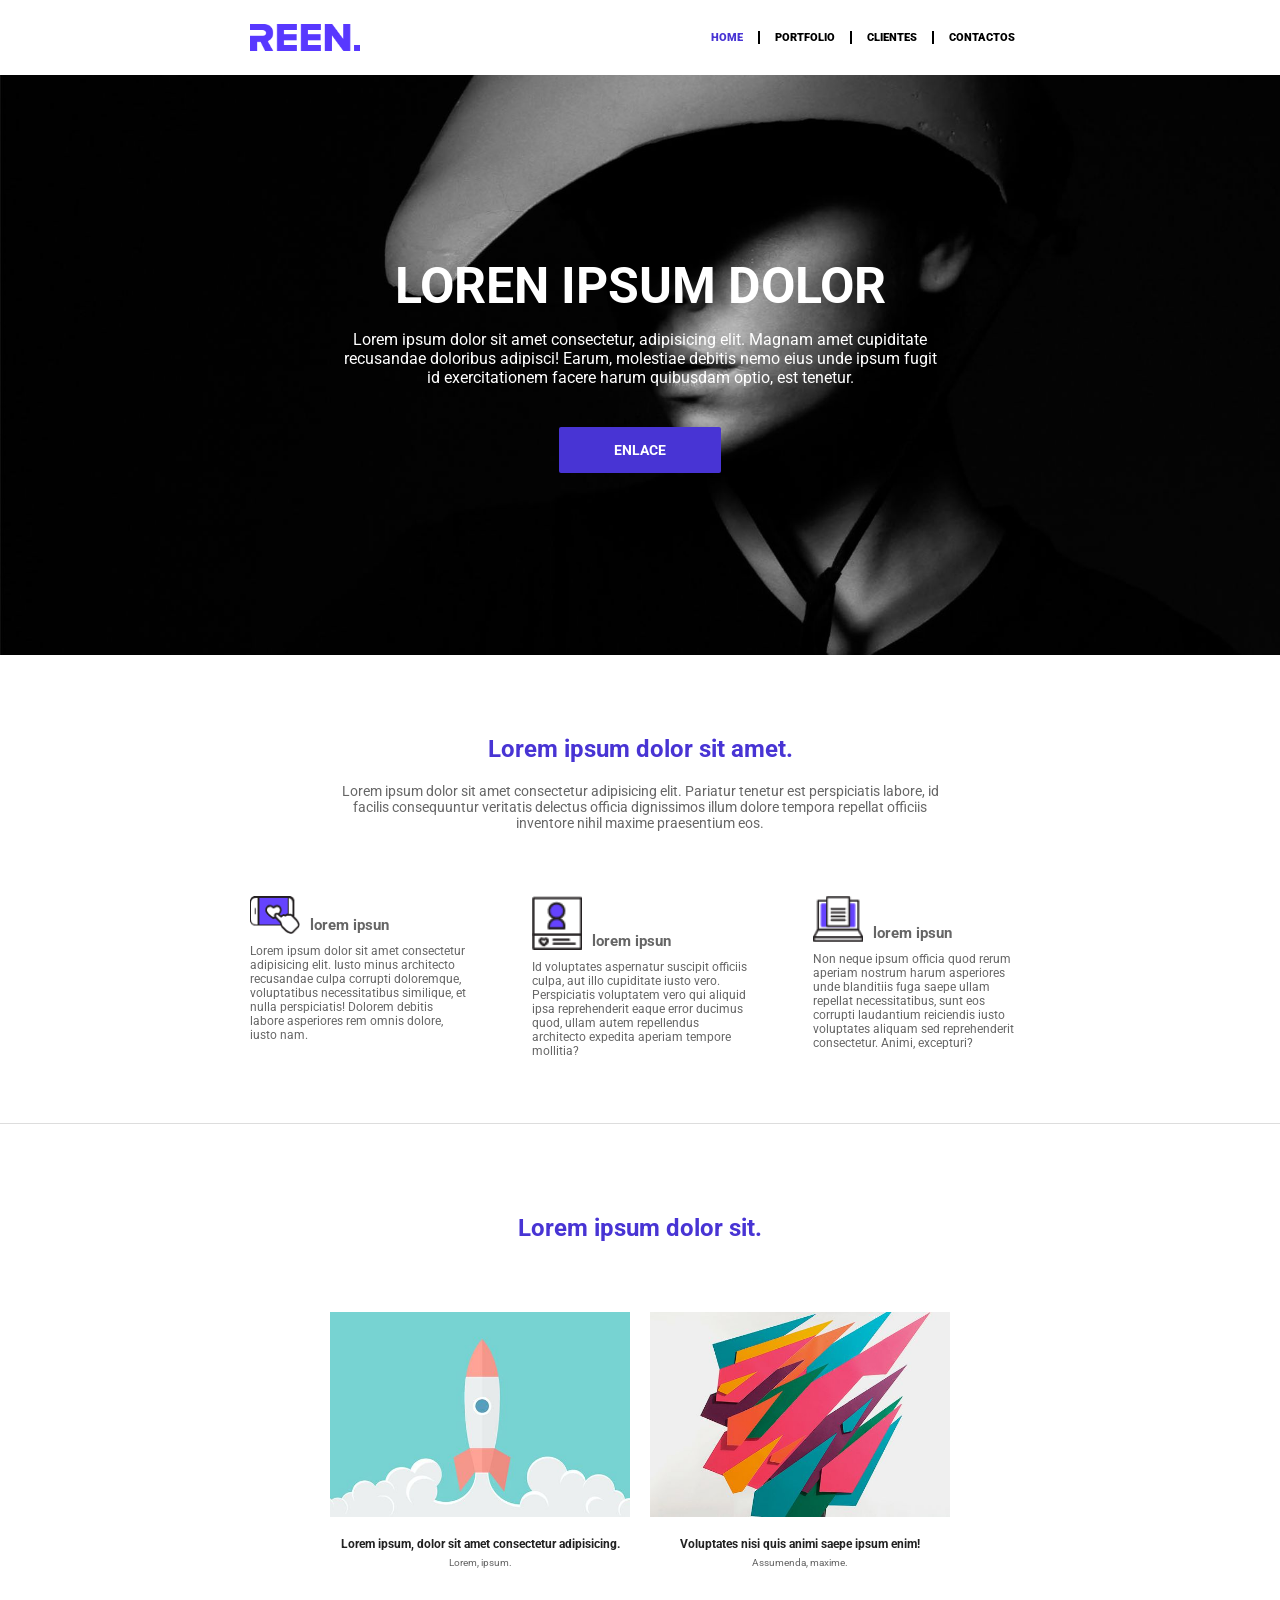
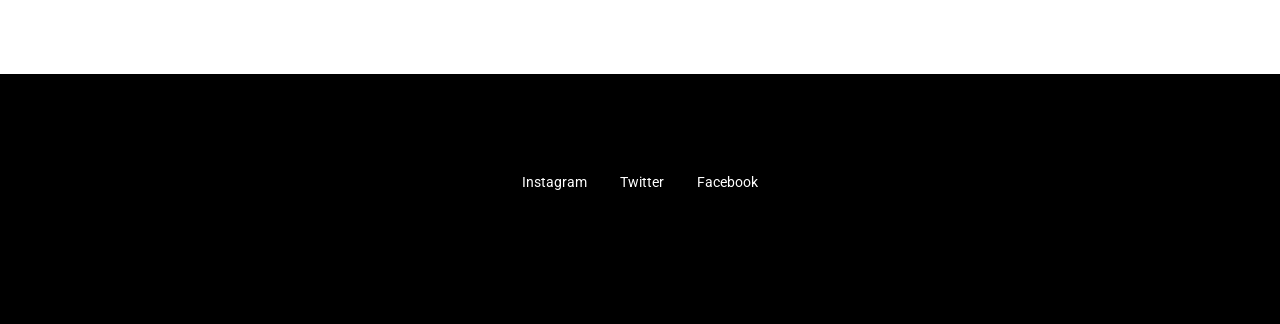
<file: maquetacion/index.html>
<!DOCTYPE html>
<html lang="en">

<head>
    <meta charset="UTF-8">
    <meta name="viewport" content="width=device-width, initial-scale=1.0">
    <title>Document</title>
    <link rel="preconnect" href="https://fonts.googleapis.com">
    <link rel="preconnect" href="https://fonts.gstatic.com" crossorigin>
    <link href="https://fonts.googleapis.com/css2?family=Roboto:ital,wght@0,100..900;1,100..900&display=swap"
        rel="stylesheet">
    <link rel="stylesheet" href="css/style.css">
</head>

<body>
    <!-- HEADER -->
    <header id="header">
        <div class="logo">
            <a href="#">
                <img src="img/logo.png" alt="logo">
            </a>
        </div>
        <!-- Navegacion -->
        <nav class="menu">
            <a href="">Home</a>
            <a href="">Portfolio</a>
            <a href="">Clientes</a>
            <a href="">Contactos</a>
        </nav>
    </header>
    <!-- Fin HEADER -->

    <!-- Seccion BANER -->
    <section id="banner">
        <h1>loren ipsum dolor</h1>
        <p>Lorem ipsum dolor sit amet consectetur, adipisicing elit. Magnam amet cupiditate recusandae doloribus
            adipisci! Earum, molestiae debitis nemo eius unde ipsum fugit id exercitationem facere harum quibusdam
            optio, est tenetur.</p>
        <a href="">Enlace</a>
    </section>

    <main id="home">
        <section class="servicios">
            <div class="arriba">
                <h2>Lorem ipsum dolor sit amet.</h2>
                <p>Lorem ipsum dolor sit amet consectetur adipisicing elit. Pariatur tenetur est perspiciatis labore, id
                    facilis consequuntur veritatis delectus officia dignissimos illum dolore tempora repellat officiis
                    inventore nihil maxime praesentium eos.</p>

            </div>
            <div class="abajo">
                <article>
                    <img src="img/icon1.png" alt="">
                    <h3>lorem ipsun</h3>
                    <p>Lorem ipsum dolor sit amet consectetur adipisicing elit. Iusto minus architecto recusandae culpa
                        corrupti doloremque, voluptatibus necessitatibus similique, et nulla perspiciatis! Dolorem
                        debitis labore asperiores rem omnis dolore, iusto nam.</p>
                </article>
                <article>
                    <img src="img/icon2.png" alt="">
                    <h3>lorem ipsun</h3>
                    <p>Id voluptates aspernatur suscipit officiis culpa, aut illo cupiditate iusto vero. Perspiciatis
                        voluptatem vero qui aliquid ipsa reprehenderit eaque error ducimus quod, ullam autem repellendus
                        architecto expedita aperiam tempore mollitia?</p>
                </article>
                <article>
                    <img src="img/icon3.png" alt="">
                    <h3>lorem ipsun</h3>
                    <p>Non neque ipsum officia quod rerum aperiam nostrum harum asperiores unde blanditiis fuga saepe
                        ullam repellat necessitatibus, sunt eos corrupti laudantium reiciendis iusto voluptates aliquam
                        sed reprehenderit consectetur. Animi, excepturi?</p>
                </article>
            </div>
        </section>

        <section class="galeria">
            <h2>Lorem ipsum dolor sit.</h2>
            <div>
                <img src="img/foto1.jpg" alt="">
                <p>
                    Lorem ipsum, dolor sit amet consectetur adipisicing.
                <p>Lorem, ipsum.</p>
                </p>
            </div>
            <div>
                <img src="img/foto2.jpg" alt="">
                <p>
                    Voluptates nisi quis animi saepe ipsum enim!
                <p>Assumenda, maxime.</p>
                </p>
            </div>
        </section>
    </main>
    <footer id="footer">
        <a href="">Instagram</a>
        <a href="">Twitter</a>
        <a href="">Facebook</a>
    </footer>
</body>

</html>
</file>
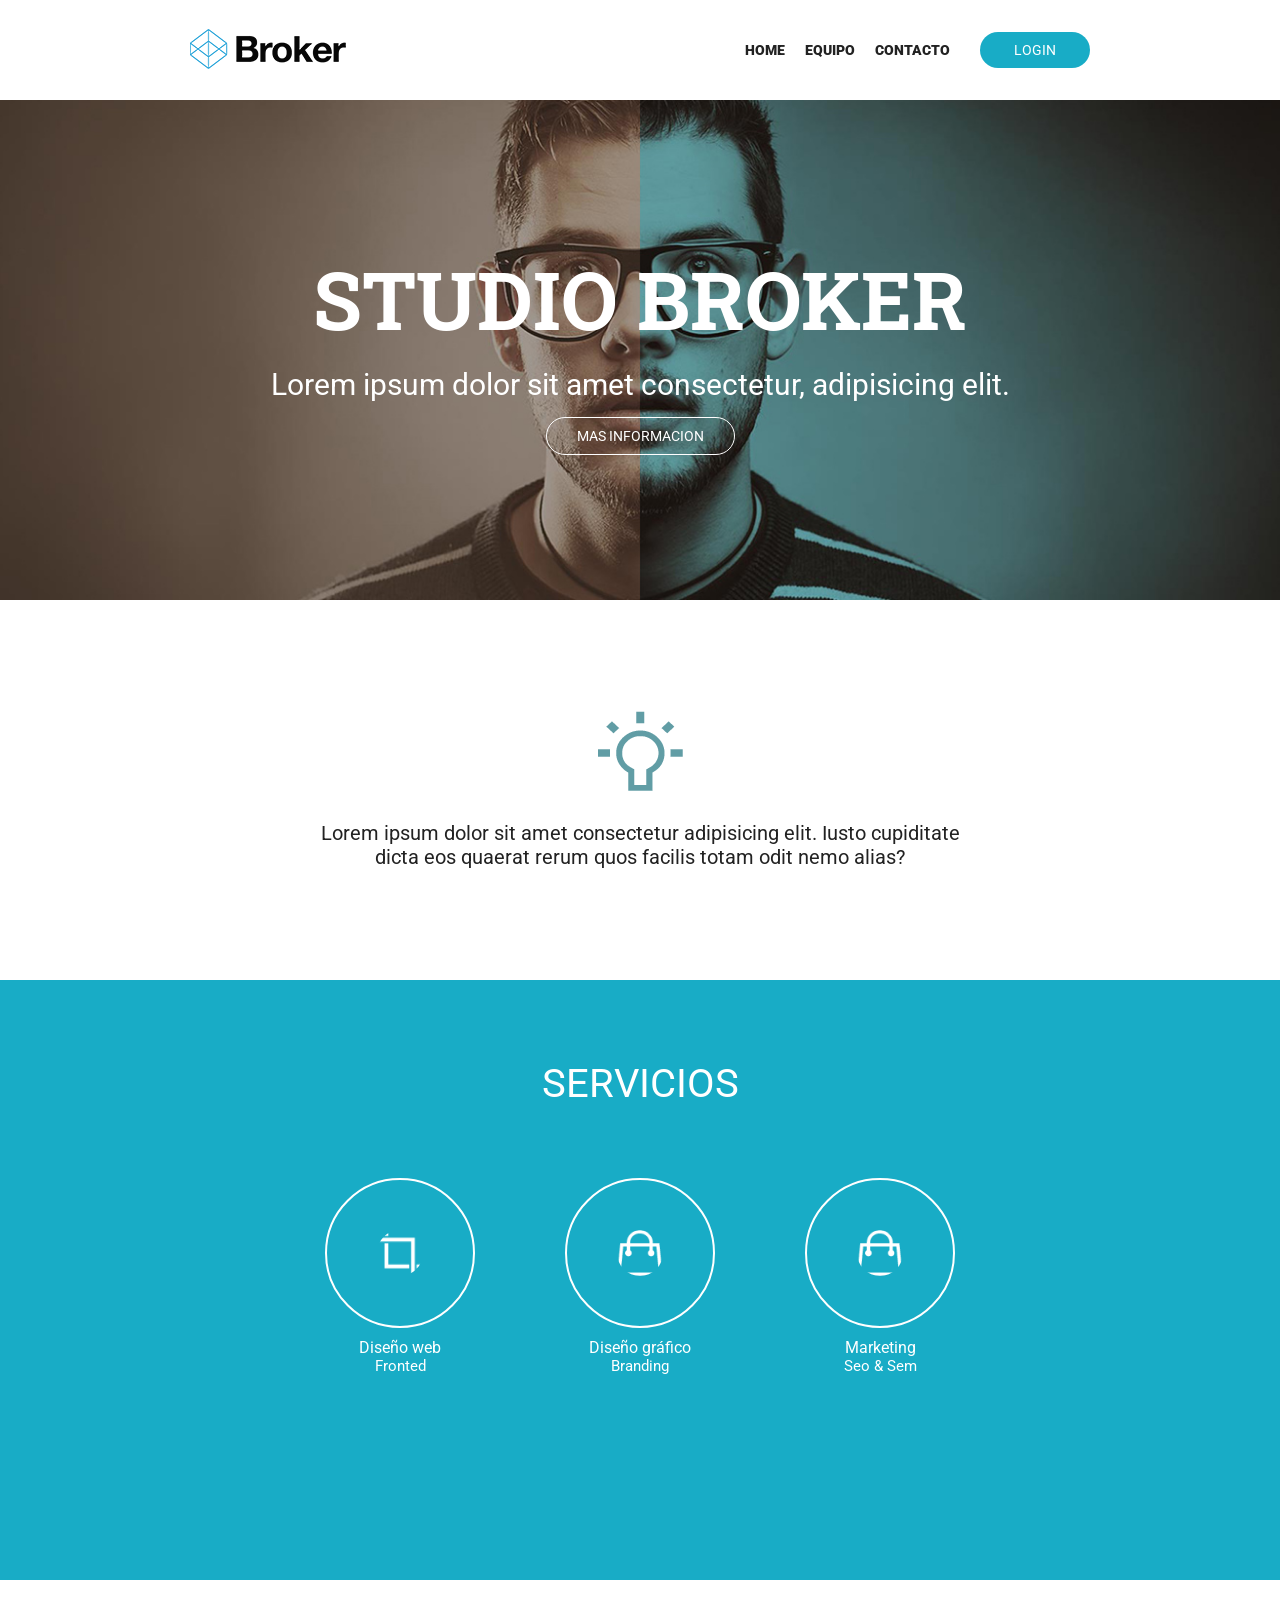
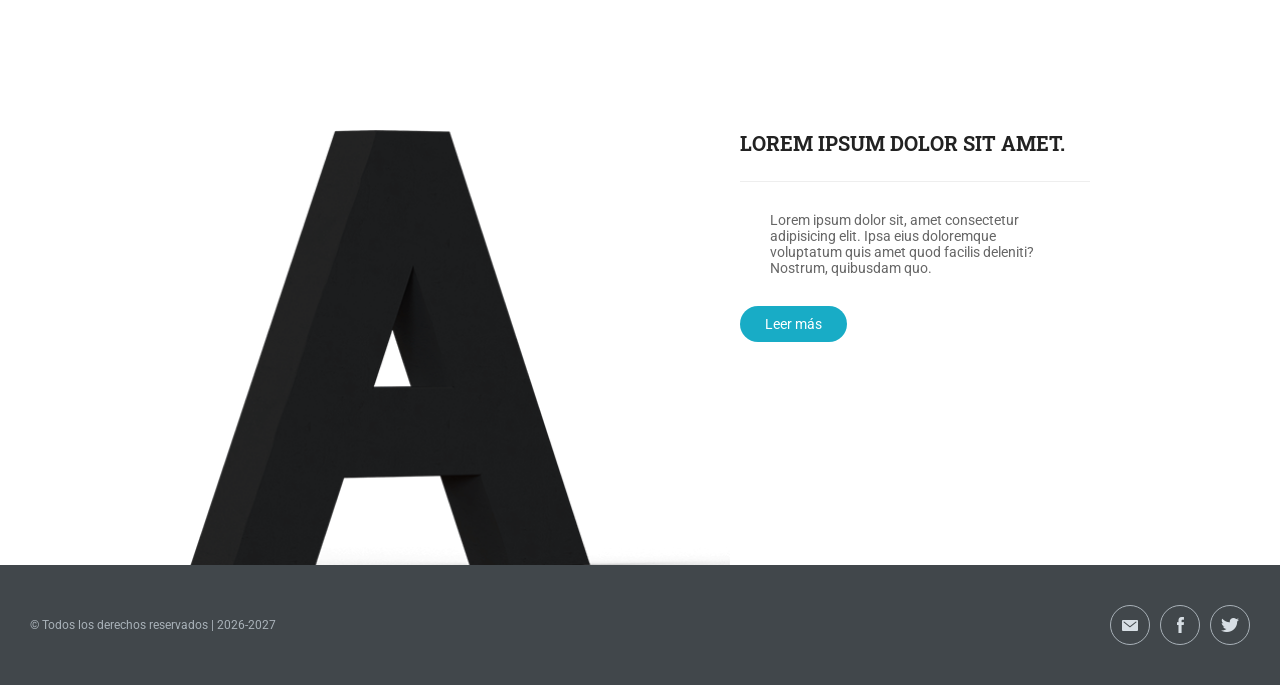
<file: maquetacion2/index.html>
<!DOCTYPE html>
<html lang="es">
<head>
    <meta charset="UTF-8">
    <meta name="viewport" content="width=device-width, initial-scale=1.0">
    <title>Document</title>
        <link rel="preconnect" href="https://fonts.googleapis.com">
        <link rel="preconnect" href="https://fonts.gstatic.com" crossorigin>
        <link href="https://fonts.googleapis.com/css2?family=Roboto+Slab:wght@100..900&family=Roboto:ital,wght@0,100..900;1,100..900&display=swap" rel="stylesheet">
    <link rel="stylesheet" href="css/style.css">
</head>
<body>
    <header id="header">
        <div class="logo">
            <a href="#">
                <img src="img/logo.png" alt="logo">
            </a>
        </div>
        <!-- Navegacion -->  
        <nav class="menu">
            <a href="">Home</a>
            <a href="">Equipo</a>
            <a href="">Contacto</a>
        </nav>
        <div class="login">
            <a href="">Login</a>
        </div>
    </header>

    <section id="banner">
        <h1>STUDIO BROKER</h1>
        <p>Lorem ipsum dolor sit amet consectetur, adipisicing elit.</p>
        <a href="">MAS INFORMACION</a>
    </section>

    <main id="home">
        <section class="informacion">
            <img src="img/icon1.png" alt="logo">
            <p>Lorem ipsum dolor sit amet consectetur adipisicing elit. Iusto cupiditate dicta eos quaerat rerum quos facilis totam odit nemo alias?</p>
        </section>

        <section class="servicios">
            <p>Servicios</p>
            <article>
                <img src="img/icon2.png" alt="">
                <h3>Diseño web</h3>
                <p>Fronted</p>
            </article>
            <article>
                <img src="img/icon3.png" alt="">
                <h3>Diseño gráfico</h3>
                <p>Branding</p>
            </article>
            <article>
                <img src="img/icon3.png" alt="">
                <h3>Marketing</h3>
                <p>Seo & Sem</p>
            </article>
        </section>

        <section class="otros">
            <img src="img/imagenA.png" alt="">
            <div>
                <h3>Lorem ipsum dolor sit amet.</h3>
                <p>Lorem ipsum dolor sit, amet consectetur adipisicing elit. Ipsa eius doloremque voluptatum quis amet quod facilis deleniti? Nostrum, quibusdam quo.</p>
                <a href="">Leer más</a>
            </div>
        </section>

    </main>
    <footer id="footer">
        <small>&copy; Todos los derechos reservados | 2026-2027 </small> 
        <a href="">
            <img src="img/sobre.png" alt="">
        </a>
        <a href="">
            <img src="img/facebook.png" alt="">
        </a>
        <a href="">
            <img src="img/twitter.png" alt="">
        </a>
    </footer>
</body>
</html>
</file>
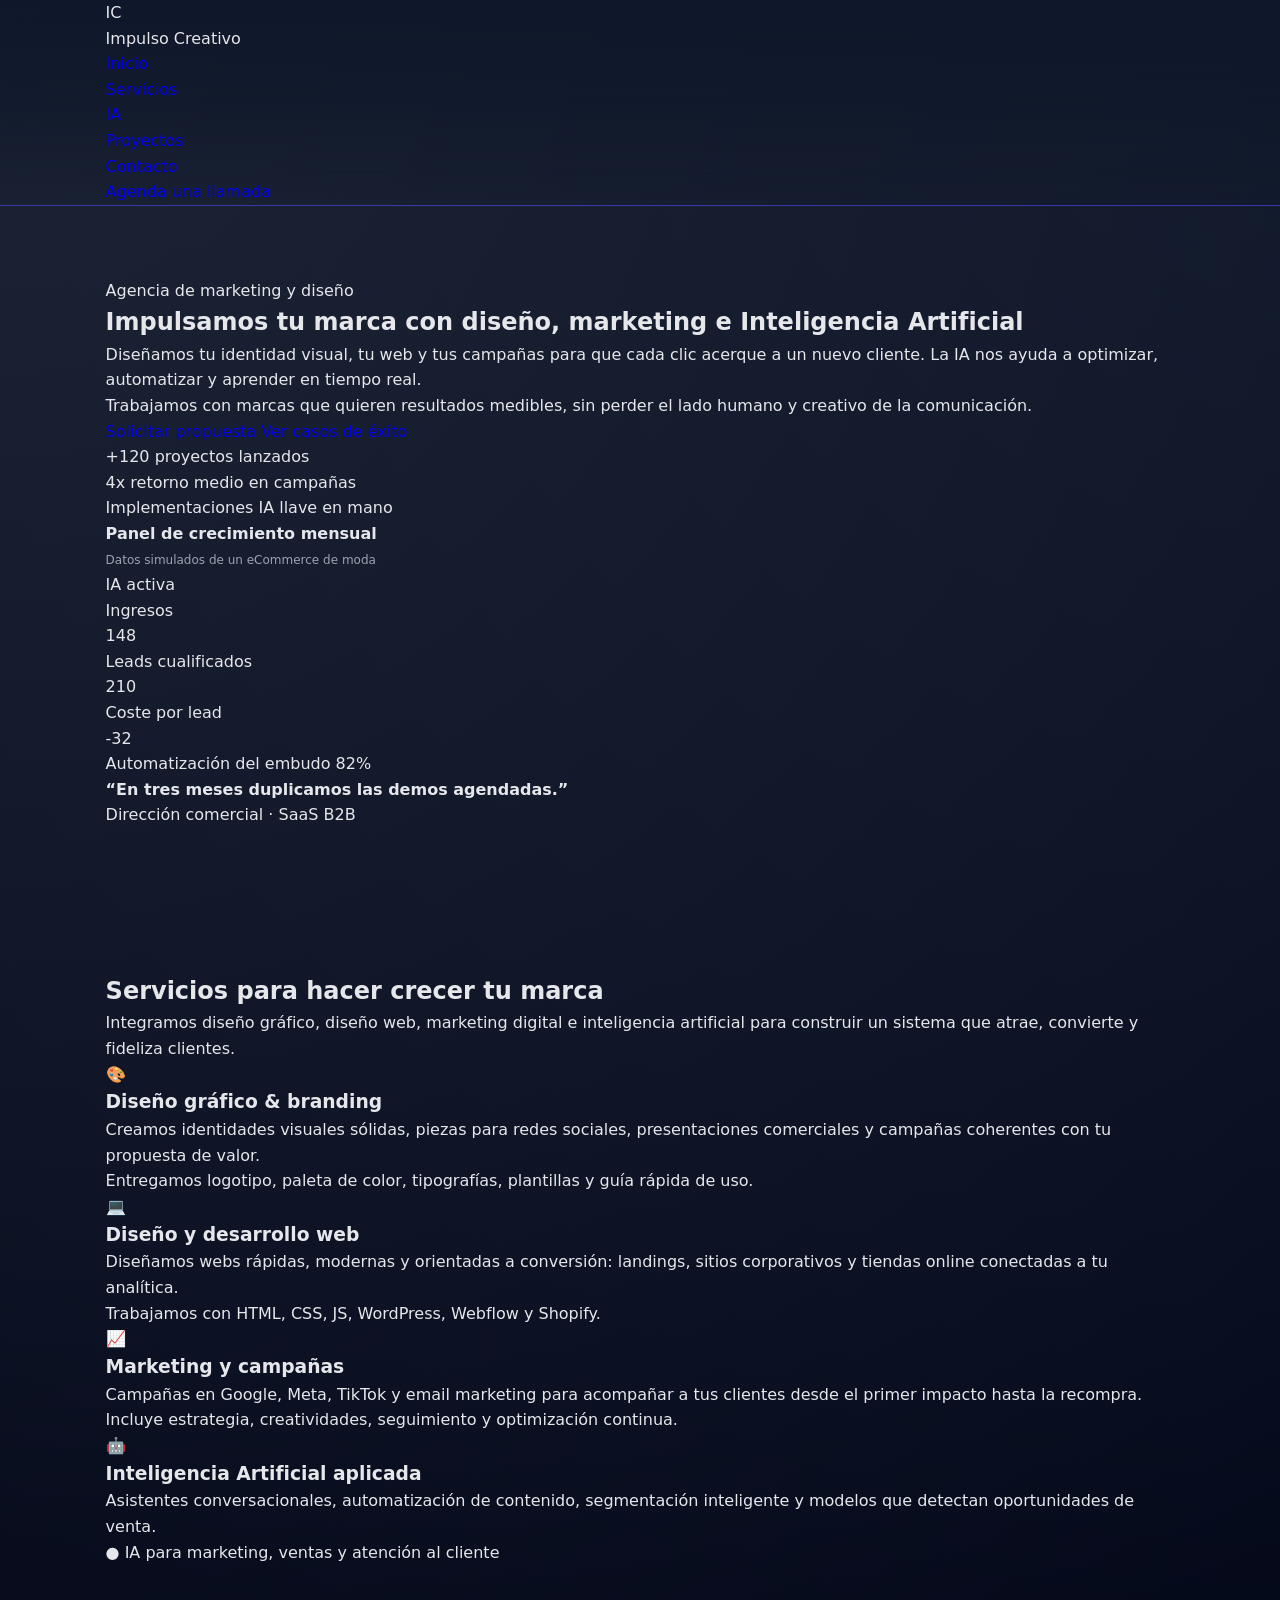
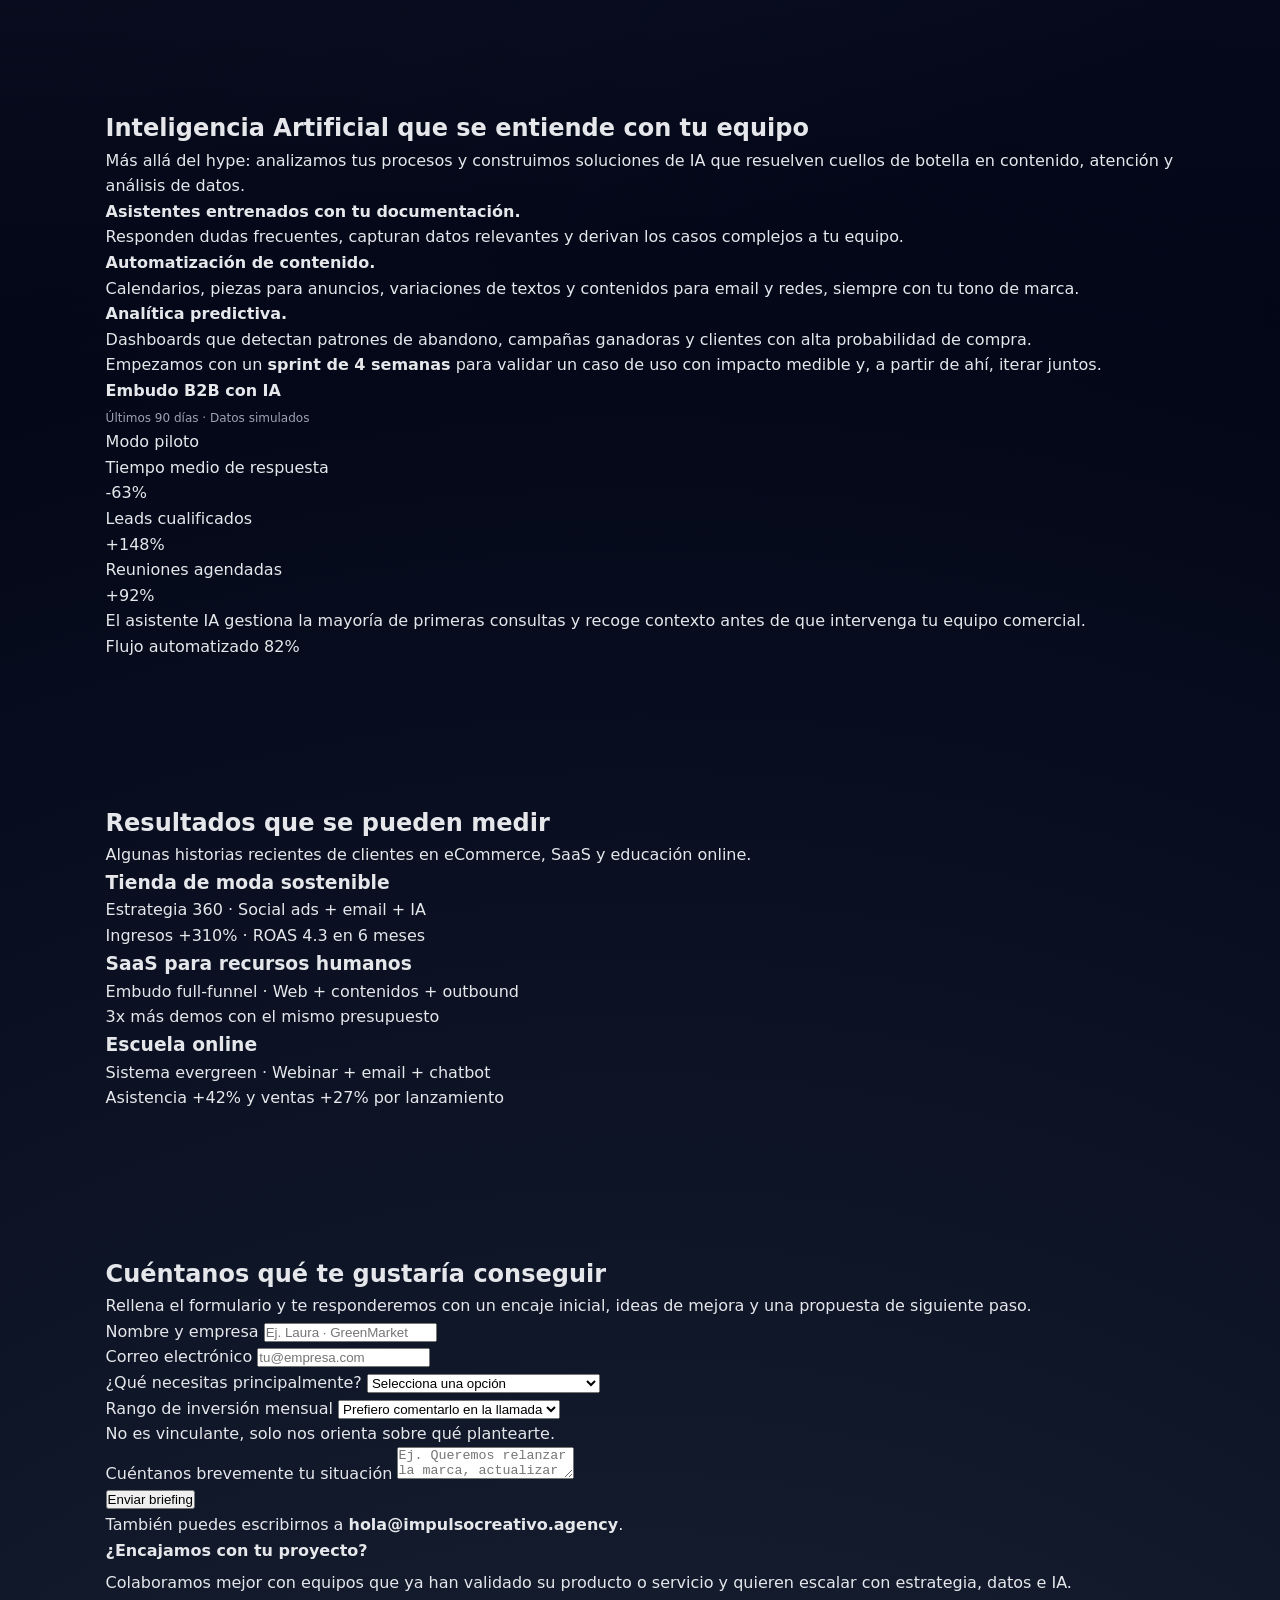
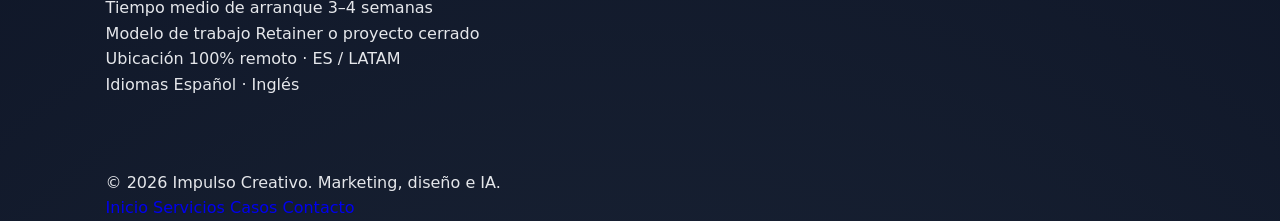
<file: und1/ejecicioSelectores.html>
<!DOCTYPE html>
<html lang="es">
<head>
  <meta charset="UTF-8" />
  <meta name="viewport" content="width=device-width, initial-scale=1.0" />
  <title>Impulso Creativo · Marketing, Diseño e IA</title>
  <style>
    /* el elemento raíz del documento (html) */
    html {
      --color-fondo: #020617;
      --color-fondo-suave: #050816;
      --color-panel: #020617;
      --color-principal: #6366f1;
      --color-secundario: #f97316;
      --color-acento: #22c55e;
      --color-cian: #06b6d4;
      --color-texto: #e5e7eb;
      --color-texto-suave: #9ca3af;
      --color-borde-suave: rgba(148, 163, 184, 0.4);
      --color-peligro: #fb7185;
      --radio-card: 1.5rem;
      --blur-fondo: 18px;
    }

    /* todas las etiquetas del documento */
    * {
      box-sizing: border-box;
      margin: 0;
      padding: 0;
    }

    /* la etiqueta html */
    html {
      scroll-behavior: smooth;
    }

    /* el body y los encabezados h1, h2, h3 y p */
    body,h1,h2,h3,p {
      font-family: system-ui, -apple-system, BlinkMacSystemFont, "Segoe UI", sans-serif;
      color: var(--color-texto);
    }

    /* el cuerpo de la página */
    body {
      background:
        radial-gradient(circle at 0% 0%, #1d2436 0, transparent 55%),
        radial-gradient(circle at 100% 0%, #0f172a 0, transparent 55%),
        radial-gradient(circle at 50% 120%, #1e293b 0, #020617 55%);
      line-height: 1.6;
    }

    /* todos los enlaces */
    a {
      text-decoration: none;
      cursor: pointer;
    }

    /* todas las listas desordenadas (ul) */
    ul {
      list-style: none;
    }

    /* todas las secciones (section) */
    section {
      padding: 4.5rem 0;
      position: relative;
    }

    /* el contenedor principal con class="contenedor" */
    div.contenedor {
      max-width: 1120px;
      margin: 0 auto;
      padding: 0 1.6rem;
    }

    /* la cabecera (header) de la página */
    header {
      position: sticky;
      top: 0;
      z-index: 40;
      backdrop-filter: blur(var(--blur-fondo));
      background: linear-gradient(
        to bottom,
        rgba(15, 23, 42, 0.95),
        rgba(15, 23, 42, 0.7),
        transparent
      );
      border-bottom: 1px solid rgba(79, 70, 229, 0.7);
    }

    /* el header principal con id="encabezado-principal" */
    header.encabezado-principal {
      box-shadow: 0 16px 40px rgba(15, 23, 42, 0.8);
    }

    /* el bloque del encabezado con class="encabezado" */
    header#encabezado {
      padding: 0.8rem 0;
    }

    /* la fila interior del header con class="fila-encabezado" */
    header.fila-encabezado {
      display: flex;
      align-items: center;
      justify-content: space-between;
      gap: 1.5rem;
    }

    /* el contenedor del logo con class="logo-agencia" */
    header div#logo-agencia {
      display: flex;
      align-items: center;
      gap: 0.6rem;
      font-weight: 700;
      letter-spacing: 0.14em;
      text-transform: uppercase;
      font-size: 0.85rem;
    }

    /* el círculo con las iniciales del logo (class="logo-icono") */
    header div#logo-icono {
      width: 36px;
      height: 36px;
      border-radius: 999px;
      background:
        conic-gradient(from 160deg, #22c55e, #06b6d4, #6366f1, #f97316, #22c55e);
      display: flex;
      align-items: center;
      justify-content: center;
      color: #020617;
      font-size: 0.85rem;
      font-weight: 800;
      box-shadow:
        0 0 0 2px rgba(15, 23, 42, 1),
        0 0 28px rgba(94, 234, 212, 0.9);
    }

    /* el contenedor del menú y botón (class="barra-navegacion") */
    RELLENA_AQUI {
      display: flex;
      align-items: center;
      gap: 1.5rem;
    }

    /* la lista del menú principal (class="menu-principal") */
    RELLENA_AQUI {
      display: flex;
      gap: 1.4rem;
      font-size: 0.9rem;
    }

    /* los enlaces dentro de nav que está dentro de .barra-navegacion */
    RELLENA_AQUI {
      color: var(--color-texto-suave);
      position: relative;
      padding-bottom: 0.15rem;
      transition: color 0.18s ease, transform 0.18s ease;
    }

    /* el pseudo-elemento ::after de esos enlaces (la línea animada) */
    RELLENA_AQUI {
      content: "";
      position: absolute;
      left: 0;
      bottom: -0.15rem;
      width: 0;
      height: 2px;
      border-radius: 999px;
      background: linear-gradient(90deg, var(--color-principal), var(--color-cian));
      transition: width 0.18s ease;
    }

    /* los enlaces del menú cuando el ratón pasa por encima */
    RELLENA_AQUI {
      color: var(--color-texto);
      transform: translateY(-1px);
    }

    /* el ::after de esos enlaces cuando están en hover (subrayado completo) */
    RELLENA_AQUI {
      width: 100%;
    }

    /* todos los elementos con class="boton" (estilo base de botón) */
    RELLENA_AQUI {
      display: inline-flex;
      align-items: center;
      justify-content: center;
      padding: 0.7rem 1.5rem;
      border-radius: 999px;
      border: 1px solid transparent;
      font-size: 0.9rem;
      font-weight: 600;
      gap: 0.5rem;
      white-space: nowrap;
      transition:
        transform 0.16s ease,
        box-shadow 0.16s ease,
        background 0.16s ease,
        border-color 0.16s ease,
        color 0.16s ease;
    }

    /* el botón principal con class="boton-primario" */
    RELLENA_AQUI {
      background: radial-gradient(circle at 0 0, #22c55e 0, transparent 60%),
                  linear-gradient(135deg, var(--color-principal), #ec4899);
      color: #f9fafb;
      box-shadow:
        0 10px 30px rgba(79, 70, 229, 0.9),
        0 0 0 1px rgba(15, 23, 42, 1);
    }

    /* el botón principal cuando el ratón pasa por encima */
    RELLENA_AQUI {
      transform: translateY(-1px) scale(1.01);
      box-shadow:
        0 16px 40px rgba(79, 70, 229, 0.95),
        0 0 0 1px rgba(56, 189, 248, 0.8);
    }

    /* el botón secundario con class="boton-secundario" */
    RELLENA_AQUI {
      background: rgba(15, 23, 42, 0.9);
      color: var(--color-texto);
      border-color: rgba(55, 65, 81, 0.9);
      box-shadow: 0 8px 24px rgba(15, 23, 42, 0.8);
    }

    /* el botón secundario en hover */
    RELLENA_AQUI {
      background: rgba(15, 23, 42, 1);
      border-color: rgba(148, 163, 184, 0.9);
      transform: translateY(-1px);
    }

    /* cualquier enlace mientras se hace clic (estado activo) */
    RELLENA_AQUI {
      transform: scale(0.98);
    }

    /* cualquier enlace cuando tiene el foco (por teclado, por ejemplo) */
    RELLENA_AQUI {
      outline: 2px solid rgba(129, 140, 248, 0.9);
      outline-offset: 3px;
    }

    /* enlaces no visitados (se deja vacío para el ejercicio) */
    RELLENA_AQUI {}

    /* enlaces ya visitados (se deja vacío para el ejercicio) */
    RELLENA_AQUI {}

    /* la sección con id="inicio" */
    RELLENA_AQUI {
      padding-top: 5.3rem;
    }

    /* el .contenedor que está dentro de .seccion-inicio */
    RELLENA_AQUI {
      display: grid;
      grid-template-columns: minmax(0, 1.3fr) minmax(0, 1fr);
      gap: 3.5rem;
      align-items: center;
    }

    /* el span con class="etiqueta-seccion" */
    RELLENA_AQUI {
      display: inline-flex;
      align-items: center;
      padding: 0.25rem 0.9rem;
      border-radius: 999px;
      border: 1px solid rgba(34, 197, 94, 0.5);
      background: rgba(22, 163, 74, 0.12);
      font-size: 0.74rem;
      letter-spacing: 0.18em;
      text-transform: uppercase;
      color: var(--color-acento);
      margin-bottom: 1rem;
      position: relative;
      overflow: hidden;
    }

    /* el ::before de .etiqueta-seccion (punto luminoso) */
    RELLENA_AQUI {
      content: "";
      width: 7px;
      height: 7px;
      border-radius: 999px;
      background: var(--color-acento);
      box-shadow: 0 0 12px rgba(52, 211, 153, 0.9);
      margin-right: 0.45rem;
      flex-shrink: 0;
    }

    /* el ::after de .etiqueta-seccion (texto "· IA & DATA") */
    RELLENA_AQUI {
      content: " · IA & DATA";
      font-weight: 600;
      color: var(--color-cian);
      margin-left: 0.25rem;
    }

    /* el título principal del hero con class="titulo-principal" */
    RELLENA_AQUI {
      font-size: clamp(2.5rem, 4.6vw, 3.3rem);
      letter-spacing: -0.04em;
      font-weight: 800;
      margin-bottom: 1rem;
    }

    /* los span que están dentro del título principal */
    RELLENA_AQUI {
      background: linear-gradient(120deg, #22d3ee, #a855f7, #f97316);
      -webkit-background-clip: text;
      color: transparent;
    }

    /* el párrafo del hero con class="parrafo-hero" */
    RELLENA_AQUI {
      max-width: 34rem;
      color: var(--color-texto-suave);
      font-size: 0.98rem;
      margin-bottom: 1rem;
    }

    /* la primera línea del párrafo .parrafo-hero */
    RELLENA_AQUI {
      font-weight: 600;
      color: #e5e7eb;
    }

    /* la primera letra del párrafo .parrafo-hero */
    RELLENA_AQUI {
      font-size: 1.7em;
      font-weight: 700;
      margin-right: 0.12rem;
    }

    /* el párrafo que tiene id="resumen-destacado" */
    RELLENA_AQUI {
      font-weight: 600;
      color: #e5e7eb;
    }

    /* el elemento con id="palabra-clave" que está dentro de un párrafo */
    RELLENA_AQUI {
      color: var(--color-secundario);
      font-weight: 700;
    }

    /* el primer párrafo que va justo después de .parrafo-hero */
    RELLENA_AQUI {
      font-size: 0.86rem;
      color: var(--color-texto-suave);
      margin-bottom: 1.6rem;
    }

    /* el contenedor de botones del hero con class="grupo-botones" */
    RELLENA_AQUI {
      display: flex;
      flex-wrap: wrap;
      gap: 0.9rem;
      margin-bottom: 1.7rem;
    }

    /* la lista de beneficios con class="lista-beneficios" */
    RELLENA_AQUI {
      display: flex;
      flex-wrap: wrap;
      gap: 0.9rem 1.4rem;
      font-size: 0.86rem;
      color: var(--color-texto-suave);
    }

    /* los li que son hijos directos de .lista-beneficios */
    RELLENA_AQUI {
      display: flex;
      align-items: center;
      gap: 0.45rem;
    }

    /* los elementos con class="icono-lista" (los puntos de color) */
    RELLENA_AQUI {
      width: 9px;
      height: 9px;
      border-radius: 999px;
      background: radial-gradient(circle at 30% 30%, #a855f7, #6366f1);
      border: 1px solid rgba(129, 140, 248, 0.9);
      box-shadow: 0 0 14px rgba(94, 234, 212, 0.7);
    }

    /* el primer li dentro de .lista-beneficios */
    RELLENA_AQUI {
      color: #f9fafb;
      font-weight: 600;
    }

    /* el último li dentro de .lista-beneficios */
    RELLENA_AQUI {
      opacity: 0.92;
    }

    /* los li en posición par (2,4,6,...) dentro de .lista-beneficios */
    RELLENA_AQUI {
      text-decoration: underline dotted rgba(148, 163, 184, 0.7);
    }

    /* los li en posición impar (1,3,5,...) dentro de .lista-beneficios */
    RELLENA_AQUI {}

    /* la tarjeta de datos a la derecha del hero con class="panel-datos" */
    RELLENA_AQUI {
      border-radius: var(--radio-card);
      padding: 1.4rem;
      background:
        radial-gradient(circle at 0 0, rgba(56, 189, 248, 0.18), transparent 55%),
        radial-gradient(circle at 100% 100%, rgba(248, 113, 113, 0.18), transparent 55%),
        linear-gradient(145deg, rgba(15, 23, 42, 0.98), rgba(15, 23, 42, 0.98));
      border: 1px solid rgba(148, 163, 184, 0.7);
      box-shadow: 0 30px 80px rgba(15, 23, 42, 1);
      font-size: 0.86rem;
      position: relative;
      overflow: hidden;
    }

    /* el ::before de .panel-datos (halo de luz) */
    RELLENA_AQUI {
      content: "";
      position: absolute;
      inset: 0;
      background: radial-gradient(circle at 100% 0, rgba(94, 234, 212, 0.12), transparent 60%);
      mix-blend-mode: screen;
      pointer-events: none;
    }

    /* la cabecera de la tarjeta de datos (class="cabecera-panel") */
    RELLENA_AQUI {
      display: flex;
      justify-content: space-between;
      align-items: center;
      margin-bottom: 1.05rem;
      position: relative;
      z-index: 1;
    }

    /* la etiqueta que indica estado IA activa / modo piloto (class="etiqueta-estado") */
    RELLENA_AQUI {
      font-size: 0.75rem;
      padding: 0.18rem 0.75rem;
      border-radius: 999px;
      border: 1px solid rgba(94, 234, 212, 0.8);
      color: #a5f3fc;
      background: rgba(15, 23, 42, 0.9);
      box-shadow: 0 0 16px rgba(45, 212, 191, 0.6);
    }

    /* el contenedor grid de los KPIs con class="rejilla-kpis" */
    RELLENA_AQUI {
      display: grid;
      grid-template-columns: repeat(3, minmax(0, 1fr));
      gap: 0.8rem;
      margin: 1rem 0;
      position: relative;
      z-index: 1;
    }

    /* cada tarjeta KPI con class="kpi" */
    RELLENA_AQUI {
      border-radius: 1rem;
      background: rgba(15, 23, 42, 0.96);
      border: 1px solid rgba(75, 85, 99, 0.9);
      padding: 0.7rem 0.75rem;
    }

    /* el texto pequeño dentro del KPI con class="kpi-etiqueta" */
    RELLENA_AQUI {
      font-size: 0.7rem;
      color: var(--color-texto-suave);
    }

    /* el valor numérico del KPI con class="kpi-valor" */
    RELLENA_AQUI {
      margin-top: 0.2rem;
      font-size: 0.98rem;
      font-weight: 600;
    }

    /* valores KPI que además tienen class="positivo" */
    RELLENA_AQUI {
      color: var(--color-acento);
    }

    /* valores KPI que además tienen class="negativo" */
    RELLENA_AQUI {
      color: var(--color-peligro);
    }

    /* la fila de texto encima de la barra de progreso (class="etiqueta-barra") */
    RELLENA_AQUI {
      display: flex;
      justify-content: space-between;
      font-size: 0.74rem;
      color: var(--color-texto-suave);
      margin-top: 0.3rem;
      position: relative;
      z-index: 1;
    }

    /* la barra vacía con class="barra-progreso" */
    RELLENA_AQUI {
      margin-top: 0.35rem;
      height: 7px;
      border-radius: 999px;
      background: rgba(15, 23, 42, 0.9);
      overflow: hidden;
      position: relative;
      z-index: 1;
    }

    /* la parte rellena de la barra con class="relleno-barra" */
    RELLENA_AQUI {
      position: absolute;
      inset: 0;
      width: 82%;
      background: linear-gradient(90deg, #22c55e, #22d3ee, #a855f7);
      box-shadow: 0 0 20px rgba(56, 189, 248, 0.7);
    }

    /* la tarjeta de reseña/testimonio con class="tarjeta-resena" */
    RELLENA_AQUI {
      margin-top: 1rem;
      padding: 0.85rem 1rem;
      border-radius: 1rem;
      background: rgba(15, 23, 42, 0.98);
      border: 1px solid rgba(148, 163, 184, 0.7);
      font-size: 0.8rem;
      position: relative;
      z-index: 1;
    }

    /* el texto en negrita dentro de la tarjeta de reseña */
    RELLENA_AQUI {
      color: #facc15;
    }

    /* el encabezado común de sección con class="cabecera-seccion" */
    RELLENA_AQUI {
      margin-bottom: 2.3rem;
    }

    /* el título de sección con class="titulo-seccion" */
    RELLENA_AQUI {
      font-size: 1.7rem;
      font-weight: 700;
      letter-spacing: -0.03em;
      margin-bottom: 0.4rem;
    }

    /* el texto introductorio de sección con class="texto-intro-seccion" */
    RELLENA_AQUI {
      max-width: 36rem;
      color: var(--color-texto-suave);
      font-size: 0.95rem;
    }

    /* la sección de servicios con class="seccion-servicios" */
    RELLENA_AQUI {
      background:
        radial-gradient(circle at 0 0, rgba(56, 189, 248, 0.16), transparent 55%),
        radial-gradient(circle at 100% 100%, rgba(234, 179, 8, 0.16), transparent 60%),
        var(--color-fondo-suave);
      border-top: 1px solid rgba(31, 41, 55, 0.8);
      border-bottom: 1px solid rgba(31, 41, 55, 0.8);
    }

    /* el grid de servicios con class="rejilla-servicios" */
    RELLENA_AQUI {
      display: grid;
      grid-template-columns: repeat(4, minmax(0, 1fr));
      gap: 1.3rem;
    }

    /* cada tarjeta de servicio con class="tarjeta-servicio" */
    RELLENA_AQUI {
      border-radius: 1.2rem;
      background: rgba(15, 23, 42, 0.98);
      border: 1px solid var(--color-borde-suave);
      padding: 1.15rem;
      display: flex;
      flex-direction: column;
      gap: 0.35rem;
      font-size: 0.86rem;
      position: relative;
      overflow: hidden;
      transition:
        transform 0.18s ease,
        box-shadow 0.18s ease,
        border-color 0.18s ease,
        background 0.18s ease;
    }

    /* el ::before de cada tarjeta de servicio (brillo al hover) */
    RELLENA_AQUI {
      content: "";
      position: absolute;
      inset: 0;
      opacity: 0;
      background: radial-gradient(circle at 0 0, rgba(94, 234, 212, 0.16), transparent 55%);
      transition: opacity 0.18s ease;
      pointer-events: none;
    }

    /* el icono grande de cada servicio con class="icono-servicio" */
    RELLENA_AQUI {
      font-size: 1.5rem;
      margin-bottom: 0.25rem;
    }

    /* el título de servicio con class="titulo-servicio" */
    RELLENA_AQUI {
      font-weight: 600;
      font-size: 0.98rem;
    }

    /* el texto de descripción de servicio con class="descripcion-servicio" */
    RELLENA_AQUI {
      color: var(--color-texto-suave);
    }

    /* la parte inferior de la tarjeta de servicio con class="pie-servicio" */
    RELLENA_AQUI {
      margin-top: auto;
      padding-top: 0.6rem;
      border-top: 1px dashed rgba(75, 85, 99, 0.9);
      font-size: 0.78rem;
      color: var(--color-texto-suave);
    }

    /* las tarjetas de servicio al pasar el ratón por encima */
    RELLENA_AQUI {
      transform: translateY(-4px);
      background: #020617;
      box-shadow: 0 22px 55px rgba(15, 23, 42, 0.95);
      border-color: rgba(129, 140, 248, 0.95);
    }

    /* el ::before de las tarjetas de servicio cuando están en hover */
    RELLENA_AQUI {
      opacity: 1;
    }

    /* la etiqueta verde de IA con class="etiqueta-ia" */
    RELLENA_AQUI {
      display: inline-flex;
      align-items: center;
      gap: 0.25rem;
      font-size: 0.72rem;
      padding: 0.2rem 0.55rem;
      border-radius: 999px;
      background: rgba(34, 197, 94, 0.12);
      border: 1px solid rgba(34, 197, 94, 0.7);
      color: var(--color-acento);
    }

    /* todos los párrafos y también el elemento con id="resumen-destacado" */
    RELLENA_AQUI {
      line-height: 1.7;
    }

    /* la sección de IA con class="seccion-ia" */
    RELLENA_AQUI {
      background:
        radial-gradient(circle at 0 0, rgba(99, 102, 241, 0.2), transparent 60%),
        var(--color-fondo);
    }

    /* el grid de IA con class="fila-ia" */
    RELLENA_AQUI {
      display: grid;
      grid-template-columns: minmax(0, 1.3fr) minmax(0, 1fr);
      gap: 2.7rem;
      align-items: center;
    }

    /* todos los párrafos dentro de la sección de IA */
    RELLENA_AQUI {
      max-width: 38rem;
    }

    /* la lista de puntos de IA con class="lista-ia" */
    RELLENA_AQUI {
      display: grid;
      gap: 1rem;
      margin-top: 1.6rem;
    }

    /* cada elemento de esa lista con class="item-ia" */
    RELLENA_AQUI {
      display: flex;
      gap: 0.6rem;
      padding: 0.78rem 0.95rem;
      border-radius: 1rem;
      background: rgba(15, 23, 42, 0.96);
      border: 1px solid var(--color-borde-suave);
      font-size: 0.9rem;
    }

    /* el punto luminoso de cada item de IA con class="punto-ia" */
    RELLENA_AQUI {
      width: 8px;
      height: 8px;
      border-radius: 999px;
      background: var(--color-principal);
      box-shadow: 0 0 12px rgba(129, 140, 248, 0.9);
      margin-top: 0.38rem;
      flex-shrink: 0;
    }

    /* el texto final de la sección IA con class="nota-ia" */
    RELLENA_AQUI {
      margin-top: 1.1rem;
      font-size: 0.85rem;
      color: var(--color-texto-suave);
    }

    /* la sección de proyectos con class="seccion-proyectos" */
    RELLENA_AQUI {
      background: radial-gradient(circle at 100% 0, rgba(236, 72, 153, 0.15), transparent 55%),
                  #020617;
    }

    /* el grid de proyectos con class="lista-proyectos" */
    RELLENA_AQUI {
      display: grid;
      grid-template-columns: repeat(3, minmax(0, 1fr));
      gap: 1.3rem;
    }

    /* cada tarjeta de proyecto con class="item-proyecto" */
    RELLENA_AQUI {
      border-radius: 1.2rem;
      background: rgba(15, 23, 42, 0.98);
      border: 1px solid var(--color-borde-suave);
      display: flex;
      flex-direction: column;
      overflow: hidden;
      font-size: 0.86rem;
      transition:
        transform 0.18s ease,
        box-shadow 0.18s ease,
        border-color 0.18s ease,
        background 0.18s ease;
    }

    /* la franja superior de cada proyecto con class="cabecera-proyecto" */
    RELLENA_AQUI {
      height: 92px;
      background:
        radial-gradient(circle at 0 0, rgba(94, 234, 212, 0.35), transparent 60%),
        radial-gradient(circle at 100% 100%, rgba(244, 114, 182, 0.35), transparent 60%),
        linear-gradient(135deg, #020617, #020617);
    }

    /* el contenido de texto de cada proyecto con class="contenido-proyecto" */
    RELLENA_AQUI {
      padding: 0.95rem 1.05rem 1.05rem;
      display: flex;
      flex-direction: column;
      gap: 0.32rem;
    }

    /* el título de cada proyecto con class="titulo-proyecto" */
    RELLENA_AQUI {
      font-weight: 600;
      font-size: 0.98rem;
    }

    /* la etiqueta descriptiva del proyecto con class="etiqueta-proyecto" */
    RELLENA_AQUI {
      font-size: 0.8rem;
      color: var(--color-texto-suave);
    }

    /* el dato de resultado del proyecto con class="dato-proyecto" */
    RELLENA_AQUI {
      margin-top: 0.35rem;
      color: var(--color-acento);
      font-size: 0.85rem;
    }

    /* cada item de proyecto cuando está en hover */
    RELLENA_AQUI {
      transform: translateY(-4px);
      box-shadow: 0 24px 55px rgba(15, 23, 42, 0.95);
      border-color: rgba(129, 140, 248, 0.95);
      background: #020617;
    }

    /* cualquier .item-proyecto que venga inmediatamente después de otro .item-proyecto */
    RELLENA_AQUI {
      border-style: solid;
    }

    /* elementos con class="porcentaje" a los que se les añade el símbolo % en ::after */
    RELLENA_AQUI {
      content: "%";
      margin-left: 0.1rem;
    }

    /* la sección de contacto con class="seccion-contacto" */
    RELLENA_AQUI {
      background: #020617;
      border-top: 1px solid rgba(31, 41, 55, 0.9);
    }

    /* el bloque de contacto con id="bloque-contacto" */
    RELLENA_AQUI {
      border-radius: 1.6rem;
      border: 1px solid rgba(55, 65, 81, 0.95);
      background:
        radial-gradient(circle at 0 0, rgba(129, 140, 248, 0.25), transparent 60%),
        radial-gradient(circle at 100% 100%, rgba(34, 197, 94, 0.2), transparent 65%),
        var(--color-panel);
      padding: 1.4rem 1.5rem;
      display: grid;
      grid-template-columns: minmax(0, 1.1fr) minmax(0, 1fr);
      gap: 2.4rem;
      box-shadow: 0 30px 70px rgba(15, 23, 42, 0.98);
    }

    /* el formulario de contacto con class="formulario-contacto" */
    RELLENA_AQUI {
      display: grid;
      gap: 0.9rem;
    }

    /* cada campo del formulario con class="campo-formulario" */
    RELLENA_AQUI {
      display: flex;
      flex-direction: column;
      gap: 0.28rem;
      font-size: 0.86rem;
    }

    /* todas las etiquetas de formulario <label> */
    RELLENA_AQUI {
      color: var(--color-texto-suave);
    }

    /* todos los input, select y textarea del formulario */
    RELLENA_AQUI {
      border-radius: 0.85rem;
      border: 1px solid rgba(55, 65, 81, 1);
      background: rgba(15, 23, 42, 0.97);
      color: var(--color-texto);
      font-size: 0.9rem;
      padding: 0.65rem 0.8rem;
      outline: none;
      font-family: inherit;
      resize: vertical;
      transition:
        border-color 0.16s ease,
        box-shadow 0.16s ease,
        background 0.16s ease;
    }

    /* los textarea del formulario (para que sean más altos) */
    RELLENA_AQUI {
      min-height: 120px;
    }

    /* input, select y textarea cuando tienen enfoque (focus) */
    RELLENA_AQUI {
      border-color: rgba(129, 140, 248, 1);
      box-shadow:
        0 0 0 1px rgba(129, 140, 248, 0.9),
        0 0 35px rgba(59, 130, 246, 0.5);
      background: rgba(15, 23, 42, 1);
    }

    /* textos de ayuda pequeños bajo los campos con class="texto-ayuda" */
    RELLENA_AQUI {
      font-size: 0.75rem;
      color: var(--color-texto-suave);
    }

    /* el bloque lateral de info de contacto con class="info-contacto" */
    RELLENA_AQUI {
      font-size: 0.86rem;
      color: var(--color-texto-suave);
    }

    /* la lista de datos de contacto con class="lista-contacto" */
    RELLENA_AQUI {
      list-style: none;
      margin-top: 0.95rem;
      display: grid;
      gap: 0.7rem;
      font-size: 0.8rem;
    }

    /* cada li dentro de .lista-contacto */
    RELLENA_AQUI {
      display: flex;
      justify-content: space-between;
    }

    /* el último span dentro de cada li de .lista-contacto (valor principal) */
    RELLENA_AQUI {
      color: var(--color-texto);
    }

    /* el pie de página con class="pie" */
    RELLENA_AQUI {
      border-top: 1px solid rgba(31, 41, 55, 0.9);
      padding: 1.7rem 0 2rem;
      font-size: 0.8rem;
      color: var(--color-texto-suave);
      background: #020617;
    }

    /* la fila interior del pie de página con class="fila-pie" */
    RELLENA_AQUI {
      display: flex;
      align-items: center;
      justify-content: space-between;
      gap: 1rem;
      flex-wrap: wrap;
    }

    /* la lista de enlaces del pie de página con class="menu-pie" */
    RELLENA_AQUI {
      display: flex;
      gap: 1.2rem;
      flex-wrap: wrap;
    }

    /* los enlaces dentro de .menu-pie cuando están en hover */
    RELLENA_AQUI {
      color: var(--color-texto);
    }

    /* el estilo del texto seleccionado por el usuario (cualquier parte de la página) */
    RELLENA_AQUI {
      background: #a855f7;
      color: #f9fafb;
    }

    /* los li que son hijos directos de .menu-principal (elementos del menú) */
    RELLENA_AQUI {}

    /* ==== MEDIA QUERIES ==== */

    /* estilos para pantallas de hasta 960px de ancho */
    @media (max-width: 960px) {
      /* el .contenedor dentro de .seccion-inicio, la .fila-ia y el #bloque-contacto */
      RELLENA_AQUI {
        grid-template-columns: minmax(0, 1fr);
      }

      /* el bloque de contacto con id="bloque-contacto" en pantallas medianas */
      RELLENA_AQUI {
        padding: 1.2rem 1.1rem;
      }

      /* el grid de servicios en pantallas medianas (2 columnas) */
      RELLENA_AQUI {
        grid-template-columns: repeat(2, minmax(0, 1fr));
      }

      /* el grid de proyectos en pantallas medianas (2 columnas) */
      RELLENA_AQUI {
        grid-template-columns: repeat(2, minmax(0, 1fr));
      }
    }

    /* estilos para pantallas de hasta 720px de ancho (móvil) */
    @media (max-width: 720px) {
      /* el nav que está dentro de .barra-navegacion (ocultamos menú en móvil) */
      RELLENA_AQUI {
        display: none;
      }

      /* todas las secciones en móvil (menos padding vertical) */
      RELLENA_AQUI {
        padding: 3.6rem 0;
      }

      /* la rejilla de servicios y la lista de proyectos en móvil (1 columna) */
      RELLENA_AQUI {
        grid-template-columns: minmax(0, 1fr);
      }

      /* el .contenedor en la sección de inicio en móvil (menos separación) */
      RELLENA_AQUI {
        gap: 2.5rem;
      }
    }
  </style>
</head>
<body>
  <!-- ENCABEZADO -->
  <header id="encabezado-principal" class="encabezado">
    <div class="contenedor fila-encabezado">
      <div class="logo-agencia">
        <div class="logo-icono">IC</div>
        <span>Impulso Creativo</span>
      </div>

      <div class="barra-navegacion">
        <nav>
          <ul class="menu-principal">
            <li><a href="#inicio">Inicio</a></li>
            <li><a href="#servicios">Servicios</a></li>
            <li><a href="#inteligencia-artificial">IA</a></li>
            <li><a href="#proyectos">Proyectos</a></li>
            <li><a href="#contacto">Contacto</a></li>
          </ul>
        </nav>
        <a href="#contacto" class="boton boton-primario">
          Agenda una llamada
        </a>
      </div>
    </div>
  </header>

  <main id="contenido-principal">
    <!-- INICIO / HERO -->
    <section id="inicio" class="seccion seccion-inicio">
      <div class="contenedor">
        <div>
          <span class="etiqueta-seccion">Agencia de marketing y diseño</span>
          <h1 class="titulo-principal">
            Impulsamos tu marca con
            <span>diseño, marketing e Inteligencia Artificial</span>
          </h1>

          <p class="parrafo-hero">
            Diseñamos tu identidad visual, tu web y tus campañas para que cada clic
            acerque a un nuevo cliente. La <span id="palabra-clave">IA</span> nos ayuda a optimizar,
            automatizar y aprender en tiempo real.
          </p>
          <p id="resumen-destacado">
            Trabajamos con marcas que quieren resultados medibles, sin perder
            el lado humano y creativo de la comunicación.
          </p>

          <div class="grupo-botones">
            <a href="#contacto" class="boton boton-primario">
              Solicitar propuesta
            </a>
            <a href="#proyectos" class="boton boton-secundario">
              Ver casos de éxito
            </a>
          </div>

          <ul class="lista-beneficios">
            <li><span class="icono-lista"></span>+120 proyectos lanzados</li>
            <li><span class="icono-lista"></span>4x retorno medio en campañas</li>
            <li><span class="icono-lista"></span>Implementaciones IA llave en mano</li>
          </ul>
        </div>

        <aside class="panel-datos">
          <div class="cabecera-panel">
            <div>
              <strong>Panel de crecimiento mensual</strong><br />
              <span style="font-size: 0.75rem; color: #9ca3af;">
                Datos simulados de un eCommerce de moda
              </span>
            </div>
            <span class="etiqueta-estado">IA activa</span>
          </div>

          <div class="rejilla-kpis">
            <div class="kpi">
              <div class="kpi-etiqueta">Ingresos</div>
              <div class="kpi-valor positivo porcentaje">148</div>
            </div>
            <div class="kpi">
              <div class="kpi-etiqueta">Leads cualificados</div>
              <div class="kpi-valor positivo porcentaje">210</div>
            </div>
            <div class="kpi">
              <div class="kpi-etiqueta">Coste por lead</div>
              <div class="kpi-valor negativo porcentaje">-32</div>
            </div>
          </div>

          <div class="etiqueta-barra">
            <span>Automatización del embudo</span>
            <span>82%</span>
          </div>
          <div class="barra-progreso">
            <div class="relleno-barra"></div>
          </div>

          <div class="tarjeta-resena">
            <strong>“En tres meses duplicamos las demos agendadas.”</strong><br />
            Dirección comercial · SaaS B2B
          </div>
        </aside>
      </div>
    </section>

    <!-- SERVICIOS -->
    <section id="servicios" class="seccion seccion-servicios">
      <div class="contenedor">
        <div class="cabecera-seccion">
          <h2 class="titulo-seccion">Servicios para hacer crecer tu marca</h2>
          <p class="texto-intro-seccion">
            Integramos diseño gráfico, diseño web, marketing digital e inteligencia artificial
            para construir un sistema que atrae, convierte y fideliza clientes.
          </p>
        </div>

        <div class="rejilla-servicios">
          <article class="tarjeta-servicio" id="servicio-diseno-grafico">
            <div class="icono-servicio">🎨</div>
            <h3 class="titulo-servicio">Diseño gráfico & branding</h3>
            <p class="descripcion-servicio">
              Creamos identidades visuales sólidas, piezas para redes sociales, presentaciones
              comerciales y campañas coherentes con tu propuesta de valor.
            </p>
            <p class="pie-servicio">
              Entregamos logotipo, paleta de color, tipografías, plantillas y guía rápida de uso.
            </p>
          </article>

          <article class="tarjeta-servicio" id="servicio-diseno-web">
            <div class="icono-servicio">💻</div>
            <h3 class="titulo-servicio">Diseño y desarrollo web</h3>
            <p class="descripcion-servicio">
              Diseñamos webs rápidas, modernas y orientadas a conversión: landings, sitios
              corporativos y tiendas online conectadas a tu analítica.
            </p>
            <p class="pie-servicio">
              Trabajamos con HTML, CSS, JS, WordPress, Webflow y Shopify.
            </p>
          </article>

          <article class="tarjeta-servicio" id="servicio-marketing">
            <div class="icono-servicio">📈</div>
            <h3 class="titulo-servicio">Marketing y campañas</h3>
            <p class="descripcion-servicio">
              Campañas en Google, Meta, TikTok y email marketing para acompañar a tus clientes
              desde el primer impacto hasta la recompra.
            </p>
            <p class="pie-servicio">
              Incluye estrategia, creatividades, seguimiento y optimización continua.
            </p>
          </article>

          <article class="tarjeta-servicio" id="servicio-ia">
            <div class="icono-servicio">🤖</div>
            <h3 class="titulo-servicio">Inteligencia Artificial aplicada</h3>
            <p class="descripcion-servicio">
              Asistentes conversacionales, automatización de contenido, segmentación inteligente
              y modelos que detectan oportunidades de venta.
            </p>
            <p class="pie-servicio">
              <span class="etiqueta-ia">
                ● IA para marketing, ventas y atención al cliente
              </span>
            </p>
          </article>
        </div>
      </div>
    </section>

    <!-- INTELIGENCIA ARTIFICIAL -->
    <section id="inteligencia-artificial" class="seccion seccion-ia">
      <div class="contenedor fila-ia">
        <div>
          <div class="cabecera-seccion">
            <h2 class="titulo-seccion">Inteligencia Artificial que se entiende con tu equipo</h2>
            <p class="texto-intro-seccion">
              Más allá del hype: analizamos tus procesos y construimos soluciones de IA que
              resuelven cuellos de botella en contenido, atención y análisis de datos.
            </p>
          </div>

          <ul class="lista-ia">
            <li class="item-ia">
              <span class="punto-ia"></span>
              <div>
                <strong>Asistentes entrenados con tu documentación.</strong><br />
                Responden dudas frecuentes, capturan datos relevantes y derivan los casos
                complejos a tu equipo.
              </div>
            </li>
            <li class="item-ia">
              <span class="punto-ia"></span>
              <div>
                <strong>Automatización de contenido.</strong><br />
                Calendarios, piezas para anuncios, variaciones de textos y contenidos para
                email y redes, siempre con tu tono de marca.
              </div>
            </li>
            <li class="item-ia">
              <span class="punto-ia"></span>
              <div>
                <strong>Analítica predictiva.</strong><br />
                Dashboards que detectan patrones de abandono, campañas ganadoras y clientes
                con alta probabilidad de compra.
              </div>
            </li>
          </ul>

          <p class="nota-ia">
            Empezamos con un <strong>sprint de 4 semanas</strong> para validar un caso de uso
            con impacto medible y, a partir de ahí, iterar juntos.
          </p>
        </div>

        <aside class="panel-datos">
          <div class="cabecera-panel">
            <div>
              <strong>Embudo B2B con IA</strong><br />
              <span style="font-size: 0.75rem; color: #9ca3af;">
                Últimos 90 días · Datos simulados
              </span>
            </div>
            <span class="etiqueta-estado">Modo piloto</span>
          </div>

          <div class="rejilla-kpis">
            <div class="kpi">
              <div class="kpi-etiqueta">Tiempo medio de respuesta</div>
              <div class="kpi-valor negativo">-63%</div>
            </div>
            <div class="kpi">
              <div class="kpi-etiqueta">Leads cualificados</div>
              <div class="kpi-valor positivo">+148%</div>
            </div>
            <div class="kpi">
              <div class="kpi-etiqueta">Reuniones agendadas</div>
              <div class="kpi-valor positivo">+92%</div>
            </div>
          </div>

          <p>
            El asistente IA gestiona la mayoría de primeras consultas y recoge contexto antes
            de que intervenga tu equipo comercial.
          </p>

          <div class="etiqueta-barra">
            <span>Flujo automatizado</span>
            <span>82%</span>
          </div>
          <div class="barra-progreso">
            <div class="relleno-barra"></div>
          </div>
        </aside>
      </div>
    </section>

    <!-- PROYECTOS -->
    <section id="proyectos" class="seccion seccion-proyectos">
      <div class="contenedor">
        <div class="cabecera-seccion">
          <h2 class="titulo-seccion">Resultados que se pueden medir</h2>
          <p class="texto-intro-seccion">
            Algunas historias recientes de clientes en eCommerce, SaaS y educación online.
          </p>
        </div>

        <ul class="lista-proyectos">
          <li class="item-proyecto">
            <div class="cabecera-proyecto"></div>
            <div class="contenido-proyecto">
              <h3 class="titulo-proyecto">Tienda de moda sostenible</h3>
              <p class="etiqueta-proyecto">Estrategia 360 · Social ads + email + IA</p>
              <p class="dato-proyecto">
                Ingresos +310% · ROAS 4.3 en 6 meses
              </p>
            </div>
          </li>
          <li class="item-proyecto">
            <div class="cabecera-proyecto"></div>
            <div class="contenido-proyecto">
              <h3 class="titulo-proyecto">SaaS para recursos humanos</h3>
              <p class="etiqueta-proyecto">Embudo full-funnel · Web + contenidos + outbound</p>
              <p class="dato-proyecto">
                3x más demos con el mismo presupuesto
              </p>
            </div>
          </li>
          <li class="item-proyecto">
            <div class="cabecera-proyecto"></div>
            <div class="contenido-proyecto">
              <h3 class="titulo-proyecto">Escuela online</h3>
              <p class="etiqueta-proyecto">Sistema evergreen · Webinar + email + chatbot</p>
              <p class="dato-proyecto">
                Asistencia +42% y ventas +27% por lanzamiento
              </p>
            </div>
          </li>
        </ul>
      </div>
    </section>

    <!-- CONTACTO -->
    <section id="contacto" class="seccion seccion-contacto">
      <div class="contenedor">
        <div class="cabecera-seccion">
          <h2 class="titulo-seccion">Cuéntanos qué te gustaría conseguir</h2>
          <p class="texto-intro-seccion">
            Rellena el formulario y te responderemos con un encaje inicial, ideas de mejora
            y una propuesta de siguiente paso.
          </p>
        </div>

        <div id="bloque-contacto">
          <form class="formulario-contacto">
            <div class="campo-formulario">
              <label for="nombre">Nombre y empresa</label>
              <input id="nombre" type="text" placeholder="Ej. Laura · GreenMarket" />
            </div>

            <div class="campo-formulario">
              <label for="correo">Correo electrónico</label>
              <input id="correo" type="email" placeholder="tu@empresa.com" />
            </div>

            <div class="campo-formulario">
              <label for="servicio">¿Qué necesitas principalmente?</label>
              <select id="servicio">
                <option value="">Selecciona una opción</option>
                <option>Diseño gráfico / branding</option>
                <option>Diseño web / nueva web</option>
                <option>Gestión de campañas de marketing</option>
                <option>Proyecto de Inteligencia Artificial</option>
                <option>Mix de varios servicios</option>
              </select>
            </div>

            <div class="campo-formulario">
              <label for="presupuesto">Rango de inversión mensual</label>
              <select id="presupuesto">
                <option value="">Prefiero comentarlo en la llamada</option>
                <option>Hasta 1.000 €</option>
                <option>1.000 € – 3.000 €</option>
                <option>3.000 € – 8.000 €</option>
                <option>+8.000 €</option>
              </select>
              <p class="texto-ayuda">
                No es vinculante, solo nos orienta sobre qué plantearte.
              </p>
            </div>

            <div class="campo-formulario">
              <label for="mensaje">Cuéntanos brevemente tu situación</label>
              <textarea id="mensaje" placeholder="Ej. Queremos relanzar la marca, actualizar la web y automatizar parte de la captación de leads..."></textarea>
            </div>

            <button type="submit" class="boton boton-primario">
              Enviar briefing
            </button>
            <p class="texto-ayuda">
              También puedes escribirnos a <strong>hola@impulsocreativo.agency</strong>.
            </p>
          </form>

          <aside class="info-contacto">
            <strong>¿Encajamos con tu proyecto?</strong>
            <p style="margin-top: 0.4rem;">
              Colaboramos mejor con equipos que ya han validado su producto o servicio
              y quieren escalar con estrategia, datos e IA.
            </p>

            <ul class="lista-contacto">
              <li>
                <span>Tiempo medio de arranque</span>
                <span>3–4 semanas</span>
              </li>
              <li>
                <span>Modelo de trabajo</span>
                <span>Retainer o proyecto cerrado</span>
              </li>
              <li>
                <span>Ubicación</span>
                <span>100% remoto · ES / LATAM</span>
              </li>
              <li>
                <span>Idiomas</span>
                <span>Español · Inglés</span>
              </li>
            </ul>
          </aside>
        </div>
      </div>
    </section>
  </main>

  <footer class="pie">
    <div class="contenedor fila-pie">
      <p class="texto-pie">
        © <span id="anio-actual"></span> Impulso Creativo. Marketing, diseño e IA.
      </p>
      <nav class="menu-pie">
        <a href="#inicio">Inicio</a>
        <a href="#servicios">Servicios</a>
        <a href="#proyectos">Casos</a>
        <a href="#contacto">Contacto</a>
      </nav>
    </div>
  </footer>

  <script>
    document.getElementById("anio-actual").textContent = new Date().getFullYear();
  </script>
</body>
</html>
</file>
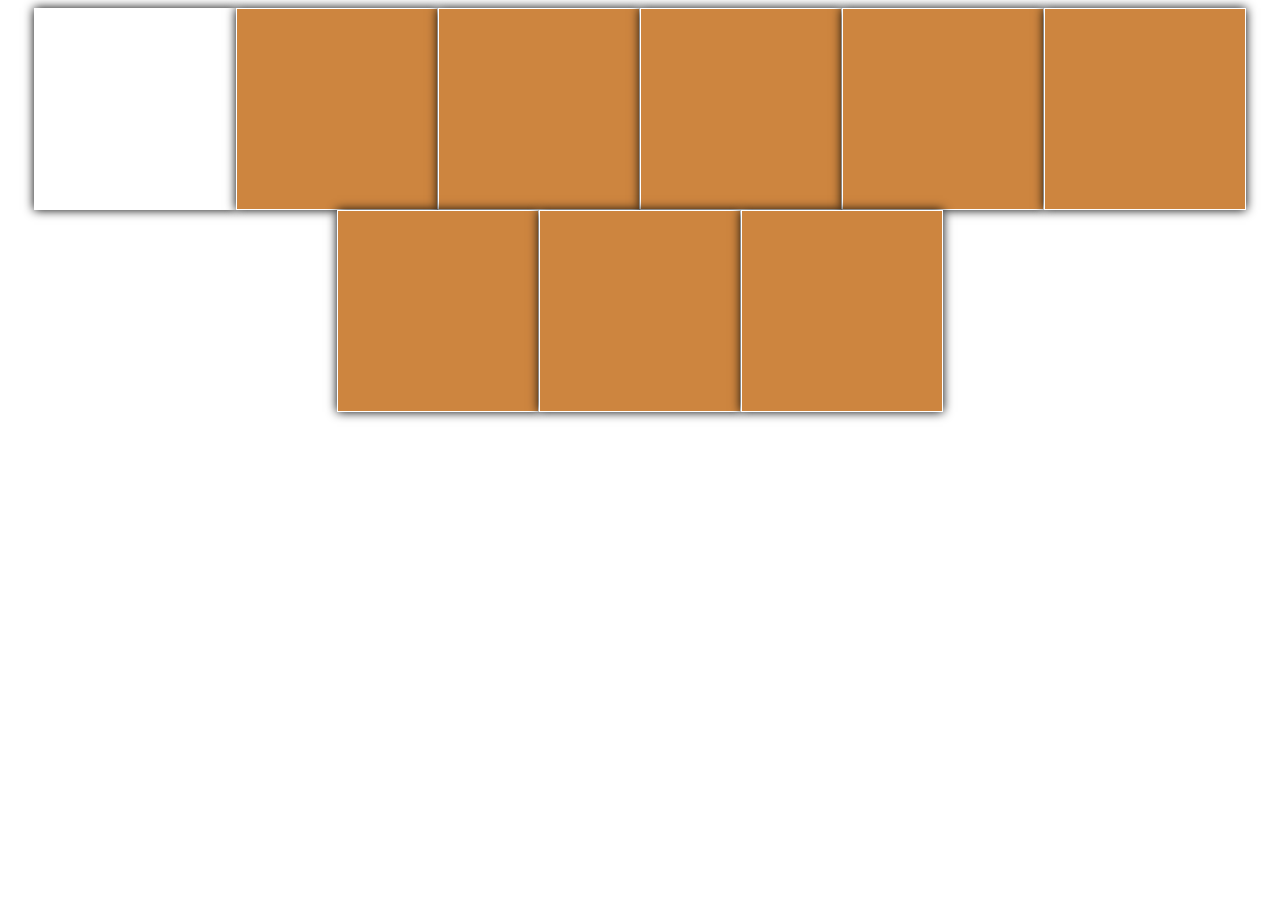
<file: und1/ejercicioPosicionamiento.html>
<!DOCTYPE html>
<html lang="en">
<head>
    <meta charset="UTF-8">
    <meta name="viewport" content="width=device-width, initial-scale=1.0">
    <title>Document</title>
    <style>

        *{
            transition: all 0.5s;
        }

        div{
            width: 200px;
            height: 200px;
            background-color: peru;
            border: 1px solid white;
            box-shadow: 0 0 10px black;
            font-size: 5rem;
            font-weight: bold;
            color: blue;
            display: flex;
            justify-content: center;
            align-items: center;
            text-shadow: 0 0 1 black;
            overflow: hidden;
        }
/* 1. efecto ocultar texto y mostrar el texto con el hover*/
        body{
            display: flex;
            justify-content: center;
            align-items: center;
            flex-flow: wrap;
        }

        #c1::before{
            content: "Hola";
            position: relative;
            top: 150px;
        }

        #c1:hover::before{
            top: 0%;
        }

        #c1{
            background: url("https://picsum.photos/400") center center no-repeat;
        }

        #c1:hover{
            background-position: 0 0;
            
        }
        
/*2. efecto mostrar un texto al hacer hover */
        div#c2{
            font-size: 1.3rem;
            p{
                position: relative;
                right: 100%;
            }
        }

        div#c2:hover p{
            right: 0%;
        }

/*3. cambiar tamaño + rotar caja con efecto*/
        #c3:hover{
            transform: scale(0.5,1) rotate(40deg) ;
        }

    </style>
</head>
<body>
    <div id="c1"></div>
    <div id="c2">
        <p>Más información</p>
    </div>
    <div id="c3"></div>
    <div id="c4"></div>
    <div id="c5"></div>
    <div id="c6"></div>
    <div id="c7"></div>
    <div id="c8"></div>
    <div id="c9"></div>


</body>
</html>
</file>
<file: maquetacion/css/style.css>
:root {
    --negro: black;
    --blanco: white;
    --morado: #4834d4;
    --crimson: crimson;
    --grisOscuro: #222;
    --grisClaro: #666;
}

* {
    margin: 0;
    padding: 0;
    box-sizing: border-box;
    transition: all .5s;
}

body,html {
    font-family: "Roboto", sans-serif;
    font-size: 14px;
}

h2{
    font-size: 24px;
    color: var(--morado);
}

img {
    max-width: 100%;
}

/* quitar linea de abajo de todos los enlaces */
a {
    text-decoration: none;
}

/* HEADER */
header#header {
    max-width: 780px;
    min-height: 75px;
    margin: auto;
    padding: 20px 0;
    display: flex;
    justify-content: space-between;
    align-items: center;
    gap: 20px;

    div.logo{
        width: 110px;

        img{
            display: block;
        }
    }

    nav.menu {
        display: flex;

        a {
            color: var(--negro);
            text-transform: uppercase;
            font-size: 11px;
            font-weight: 900;
            border-left: solid 2px;
            padding: 0 15px;

            &:first-child {
                border: none;
                color: var(--morado);
            }

            &:hover {
                color: var(--morado);
                border-color: var(--negro);
            }
        }
    }
}

/* BANNER */
section#banner{
    background-image: url('../img/fondo.jpg');
    background-repeat: no-repeat;
    background-size: cover;
    background-position: center;
    min-height: 580px;
    padding: 80px 20px;
    display: flex;
    flex-direction: column;
    justify-content: center;
    align-items: center;
    color: var(--blanco);
    text-align: center;
    gap: 15px;

    h1{
        font-size: 50px;
        text-transform: uppercase;
    }

    p{
        max-width: 600px;
        font-size: 16px;
    }

    a{
        background-color: var(--morado);
        color: var(--blanco);
        text-transform: uppercase;
        font-weight: 700;
        padding: 15px 55px;
        margin-top: 25px;
        border-radius: 2px;
    }
}

/* SECCION SERVICIOS */
section.servicios {
    padding: 80px 20px 65px;
    border-bottom: solid 1px #ddd;

    div.arriba {
        max-width: 600px;
        text-align: center;
        margin: auto;

        p{
            margin-top: 20px;
            color: var(--grisClaro);
        }
    }

    div.abajo {
        max-width: 780px;
        margin: 65px auto 0;
        display: flex;
        justify-content: space-between;
        gap: 65px;

        article{
            width: 250px;
            gap: 10px;
            display: flex;
            align-content: start;
            align-items: end;
            flex-wrap: wrap;
        }

        img {
            width: 50px;
        }

        h3{
            font-size: 15px;
            color: var(--grisClaro);
        }

        p{
            width: 100%;
            font-size: 12px;
            color: var(--grisClaro);
        }
    }
}

/* GALERIA */
section.galeria {
    max-width: 800px;
    margin: auto;
    padding: 90px 20px 100px;
    gap: 20px;
    display: flex;
    justify-content: center;
    flex-wrap: wrap;
    text-align: center;

    h2{
        width: 100%;
        margin-bottom: 50px;
    }

    div{
        width: 300px;
    }

    img{
        display: block;
        width: 100%;
    }

    p{
        margin-top: 20px;
        font-size: 12px;
        font-weight:bold;
        color: var(--grisOscuro);
    }

    p+p {
        margin-top: 6px;
        font-weight: normal;
        color: var(--grisClaro);
        font-size: 10px;
    }
}

/* FOOTER */
footer#footer {
    background-color: var(--negro);
    width: 100%;
    min-height: 250px;
    padding: 100px 20px;
    text-align: center;

    a{
        color: var(--blanco);
        margin: 0 15px;

        &:hover{
            color: var(--morado);
        }
    }
}

/* Responsive para una tablet 850 y movil 600 */
@media screen and (max-width: 850px){
    header#header{
        margin: 0 20px;
    }

    section.servicios div.abajo{
        gap: 25px;
    }
}

@media screen and (max-width: 600px){
    header#header{
        flex-direction: column;
        padding: 20px 0;

        nav.menu{
            flex-wrap: wrap;
            justify-content: center;
            gap: 15px;

            a{
                padding: 0 10px;
                font-size: 10px;
            }
        }
    }

    section#banner{
        min-height: 450px;
        padding: 50px 20px;

        h1{
            font-size: 32px;
        }

        p{
            font-size: 14px;
        }

        a{
            padding: 15px 40px;
        }
    }

    section.servicios{
        padding: 50px 20px;

        div.abajo{
            flex-direction: column;
            max-width: 350px;
            margin-top: 40px;
            gap: 35px;

            article{
                width: 100%;
            }

            p{
                font-size: 14px;
            }
        }
    }

    section.galeria{
        padding: 50px 20px 60px;
        gap: 35px;

        h2{
            margin-bottom: 0;
        }

        div{
            width: 100%;
            max-width: 400px;
        }
    }

    footer#footer{
        min-height: 180px;
        padding: 75px 15px;

        a{
            margin: 0 10px;
        }
    }
}
</file>
<file: maquetacion2/css/style.css>
/* para los titulos roboto slab, sacar de fuentes google
para los textos roboto */

:root {
    --negro: black;
    --blanco: white;
    --azulClaro: #18acc6;
    --grisOscuro: #222;
    --grisClaro: #666;
}

* {
    margin: 0;
    padding: 0;
    box-sizing: border-box;
    transition: all .5s;
}

body,
html {
    font-family: "Roboto", sans-serif;
    font-size: 14px;
}

h1,
h2,
h3 {
    font-family: "Roboto Slab", serif !important;
    font-size: 2rem;
}

img {
    max-width: 100%;
}

a {
    text-decoration: none;
}

header#header {
    margin: auto;
    padding: 5px 0;
    display: flex;
    justify-content: space-between;
    align-items: center;

    nav.menu {
        text-transform: uppercase;
        font-weight: 900;
        display: flex;
        justify-content: end;
        gap: 7px;

        a {
            color: var(--grisOscuro);
            text-transform: uppercase;
            font-weight: 900;
        }
    }

    div.login {
        background-color: #18acc6;
        width: 110px;
        padding: 5px 10px;
        border-radius: 20px;
        display: flex;
        justify-content: center;

        a {
            color: var(--blanco);
            text-align: center;
            margin: auto;
        }
    }

}

section#banner {
    background-image: url('../img/fondo.jpg');
    background-repeat: no-repeat;
    background-size: cover;
    background-position: center;
    height: 400px;
}

#banner {
    display: flex;
    flex-direction: column;
    justify-content: center;
    align-items: center;
    color: var(--blanco);
    gap: 15px;

    h1 {
        font-size: 60px;
        font-family: "Roboto Slab";
    }

    a {
        color: var(--blanco);
        border: solid 1px white;
        border-radius: 20px;
        padding: 5px;
    }
}

section.informacion {
    display: flex;
    flex-direction: column;
    justify-content: center;
    align-items: center;
    color: var(--grisOscuro);
    gap: 15px;
    margin: 15px;
}

section.servicios {
    background-color: var(--azulClaro);
    min-height: 50vh;
    display: flex;
    justify-content: space-between;
    align-items: center;
    justify-content: center;
    flex-wrap: wrap;
    color: var(--blanco);
    font-size: 15px;

    article {
        display: flex;
        align-content: center;
        justify-content: space-between;
        flex-direction: column;
        align-items: center;
        margin: 15px;
    }

    p:first-child {
        text-align: center;
        text-transform: uppercase;
        font-size: 25px;
        width: 100%;
        margin: auto;
    }

    img {
        border: solid 2px white;
        border-radius: 50px;
        padding: 20px;
        margin: 6px;
    }
}

section.otros {
    display: flex;

}

header#header {
    max-width: 900px;
    min-height: 100px;
    gap: 30px;

    nav.menu {
        margin-left: auto;
        gap: 20px;
    }

    div.login {
        padding: 10px 10px;
        text-transform: uppercase;
    }
}

section#banner {
    height: 500px;
    padding: 20px 20px;
    text-align: center;

    h1 {
        font-size: 80px;
    }

    p {
        font-size: 30px;
    }

    a {
        padding: 10px 30px;
    }
}

section.informacion {
    min-height: 350px;
    padding: 60px 20px;
    gap: 30px;
    text-align: center;

    p {
        max-width: 650px;
        font-size: 20px;
    }
}

section.servicios {
    min-height: 600px;
    padding: 80px 20px 180px;
    align-content: start;

    p:first-child {
        font-size: 40px;
        margin-bottom: 50px;
    }

    article {
        width: 200px;
        margin: 15px 20px;

        h3 {
            font-family: "Roboto", sans-serif !important;
            font-size: 16px;
            font-weight: normal;
        }
    }

    img {
        width: 150px;
        height: 150px;
        padding: 50px;
        border-radius: 50%;
        margin-bottom: 10px;
    }
}

section.otros {
    max-width: 900px;
    margin: auto;
    padding-top: 150px;
    align-items: start;

    >img {
        width: 60%;
    }

    div {
        width: 40%;
        padding: 0 0 50px 10px;
    }

    h3 {
        font-size: 20px;
        text-transform: uppercase;
        color: var(--grisOscuro);
        padding-bottom: 25px;
        border-bottom: solid 1px #eee;
    }

    p {
        color: var(--grisClaro);
        margin: 30px;
    }

    a {
        display: inline-block;
        background-color: var(--azulClaro);
        color: var(--blanco);
        padding: 10px 25px;
        border-radius: 20px;
    }
}

footer#footer {
    background-color: #41474b;
    min-height: 120px;
    padding: 30px;
    display: flex;
    align-items: center;
    justify-content: end;
    gap: 10px;

    small {
        color: #a9b2b9;
        margin-right: auto;
    }

    a {
        width: 40px;
        height: 40px;
        border: solid 1px #a9b2b9;
        border-radius: 50%;
        display: flex;
        justify-content: center;
        align-items: center;
        flex-shrink: 0;
        font-size: 0;

        img {
            display: block;
            width: auto;
            height: auto;
        }
    }
}

@media screen and (max-width: 1000px) {
    header#header {
        margin: 0 20px;
    }

    section#banner h1 {
        font-size: 60px;
    }

    section.otros {
        margin: 0 20px;
        padding-top: 100px;
    }
}

@media screen and (max-width: 768px) {
    header#header {
        flex-wrap: wrap;
        padding: 15px 0;
        gap: 20px;

        nav.menu {
            width: 100%;
            margin: 0;
            justify-content: center;
            gap: 20px;
        }

        div.login {
            margin-left: auto;
            width: 80px;
        }
    }

    section#banner {
        height: 400px;

        h1 {
            font-size: 30px;
        }

        p {
            font-size: 20px;
        }
    }

    section.informacion {
        padding: 45px 20px;

        p {
            font-size: 16px;
        }
    }

    section.servicios {
        padding: 50px 20px;

        article {
            width: 100%;
            margin: 20px;
        }
    }

    section.otros {
        flex-direction: column;
        padding-top: 50px;
        gap: 30px;

        img {
            width: 100%;
            max-width: 400px;
        }

        div {
            width: 100%;
            padding: 0 0 40px;
        }
    }

    footer#footer {
        flex-wrap: wrap;
        justify-content: center;

        small {
            width: 100%;
            margin: 0 0 15px;
            text-align: center;
        }
    }
}
</file>
